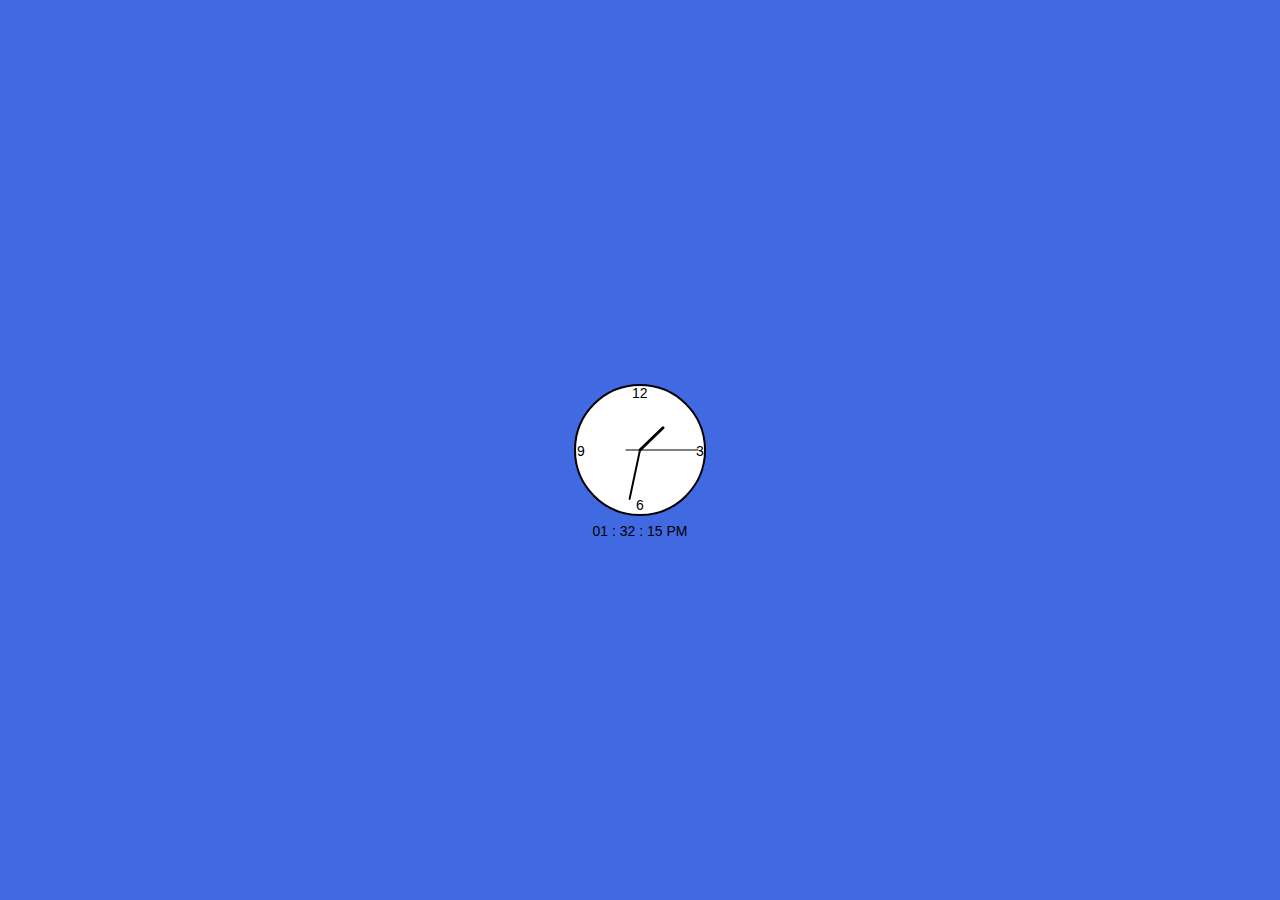
<file: AnalogClock/index.html>
<!DOCTYPE html>
<html>
    <head>
        <title>Analog Clock</title>
        <script type="text/javascript" src="script.js"></script>
        <link type="text/css" rel="stylesheet" href="style.css">
    </head>
    <body>
        <div class="analog-clock">
            <svg width="140" height="140">
                <circle id="clock-face" cx="70" cy="70" r="65" />
                <line id="h-hand" x1="70" y1="70" x2="70" y2="38" />
                <line id="m-hand" x1="70" y1="70" x2="70" y2="20" />
                <line id="s-hand" x1="70" y1="70" x2="70" y2="12" />
                <line id="s-tail" x1="70" y1="70" x2="70" y2="56" />
                <text x="62" y="18">12</text>
                <text x="126" y="76">3</text>
                <text x="66" y="130">6</text>
                <text x="7" y="76">9</text>
            </svg>
            <div class="time-text">
                <span id="hr">00</span>
                <span>:</span>
                <span id="min">00</span>
                <span>:</span>
                <span id="sec">00</span>
                <span id="suffix">--</span>
            </div>
        </div>
    </body>
</html>
</file>
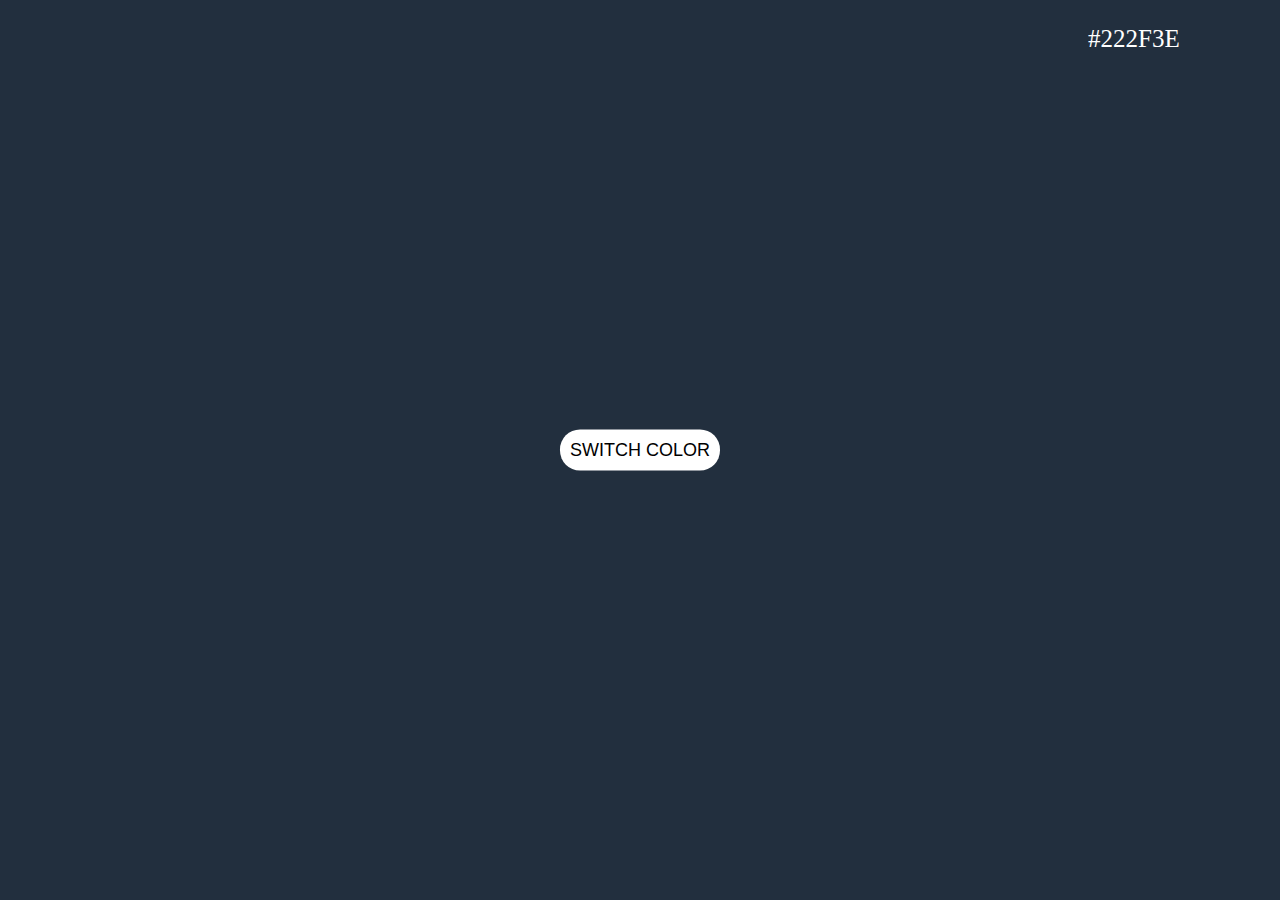
<file: ColorChanger/index.html>
<!DOCTYPE html>
<html lang="en">
<head>
    <meta charset="UTF-8">
    <meta name="viewport" content="width=device-width, initial-scale=1.0">
    <title>Color Changer</title>
    <link rel="stylesheet" href="style.css">
</head>
<body>
     <p>#222f3e</p>
    <button>Switch Color</button>
    <script src="javascr.js"></script>
</body>
</html>
</file>
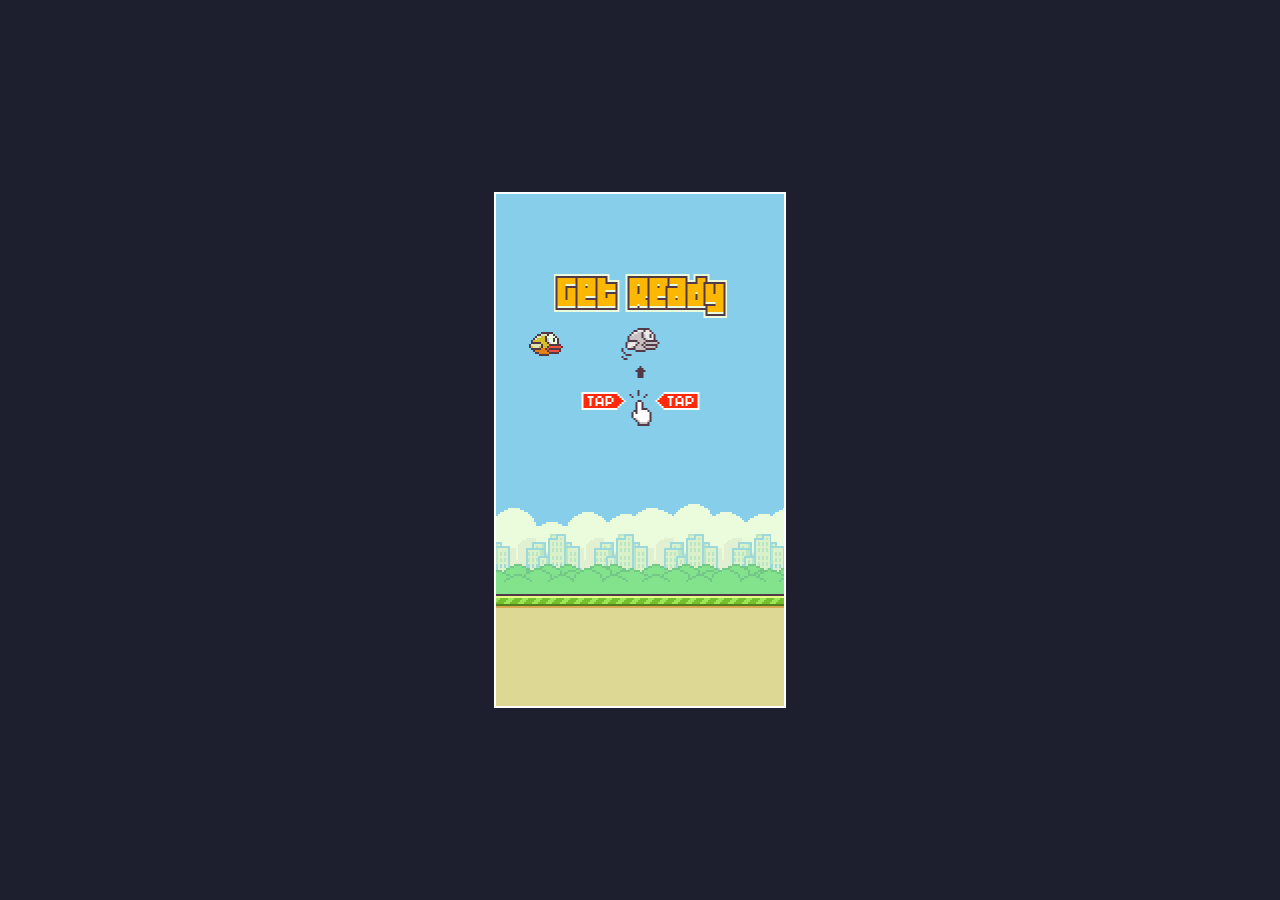
<file: flappybird/index.html>
<!DOCTYPE html>
<html>
    <head>
        <title>Flappy Bird</title>
        
        <link type="text/css" rel="stylesheet" href="style.css">
        <link href="https://fonts.googleapis.com/css?family=Teko:700">
    </head>
    <body>
        <canvas id="canvas">

        </canvas>
    </body>
    <script type="text/javascript" src="script.js"></script>
</html>
</file>
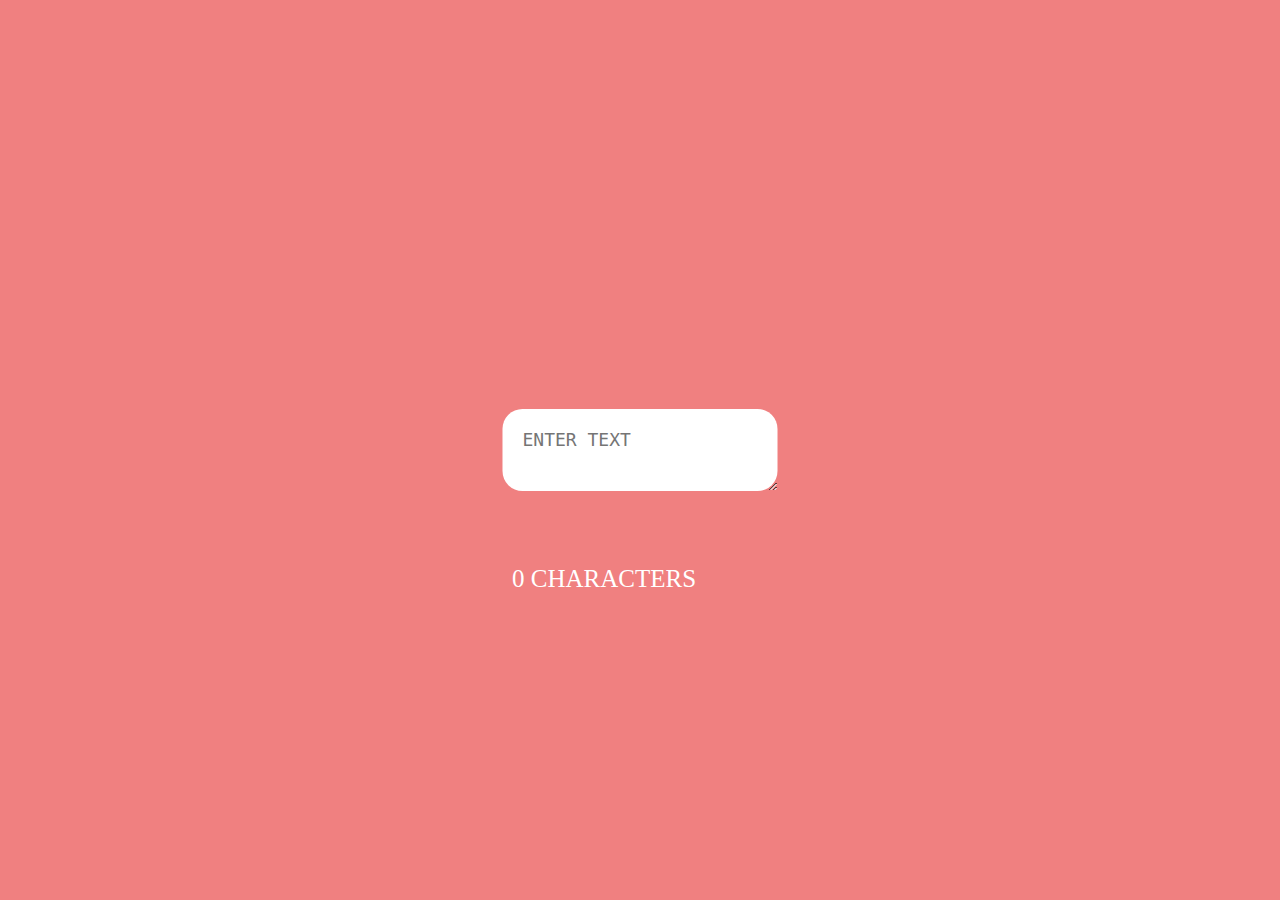
<file: TextCharacterCounter/index.html>
<!DOCTYPE html>
<html lang="en">
<head>
    <meta charset="UTF-8">
    <meta name="viewport" content="width=device-width, initial-scale=1.0">
    <title>Text Character Counter</title>
</head>
<body>
    <script>
        function countChars(obj){
           document.getElementById("charNum").innerHTML = obj.value.length+' characters';
        }
    </script>
    <style>
        body{
            margin: 0;
            padding: 0;
            background: lightcoral;
        }    

        
        p{
            position: absolute;
            color: #fff;
            text-transform: uppercase;
            font-size: 25px;
            top: 60%;
            left:40%;
        }


        textarea{
            position: absolute;
            top: 50%;
            left: 50%;
            transform: translate(-50%, -50%);
            padding: 20px;
            background: #fff;
            border: none;
            outline: none;
            font-size: 18px;
            text-transform: uppercase;
            border-radius: 20px ;
        }
    </style>
    
    <textarea name="message" onkeyup="countChars(this);" placeholder="Enter Text"></textarea>
    <p id="charNum">0 characters</p>
</body>
</html>
</file>
<file: AnalogClock/style.css>
*{
    margin:0;
    padding:0;
    font-family:sans-serif;
    font-size:14px;
}

body{
    background: royalblue;
}

.analog-clock{
    position: absolute;
    top : 50%;
    left : 50%;
    transform: translate(-50%,-50%);
    width:140px;
    height:140px;
}

#clock-face{
    stroke:black;
    stroke-width:2px;
    fill:white;
}

#h-hand, #m-hand, #s-hand, #s-tail{
    stroke:black;
    stroke-linecap:round;
}

#h-hand{
    stroke-width:3px;
}

#m-hand{
    stroke-width:2px;
}

#s-hand{
    stroke-width:1px;
}

.time-text{
    text-align:center;
}
</file>
<file: ColorChanger/style.css>
body{
    margin: 0;
    padding: 0;
    background: #222f3e;
}

p{
    position: absolute;
    left: 85%;
    color: #fff;
    text-transform: uppercase;
    font-size: 25px;
}

button{
    position: absolute;
    top: 50%;
    left: 50%;
    transform: translate(-50%, -50%);
    padding: 10px;
    background: #fff;
    border: none;
    outline: none;
    font-size: 18px;
    text-transform: uppercase;
    cursor: pointer;
    border-radius: 20px ;
}
</file>
<file: flappybird/style.css>
body{
    background: #1d1f2f;
}

#canvas{
    border: 2px solid #fff;
    position: absolute;
    top : 50%;
    left : 50%;
    transform: translate(-50%,-50%);
    width:288px;
    height:512px;
    background-color: #87CEEB;
}
</file>
